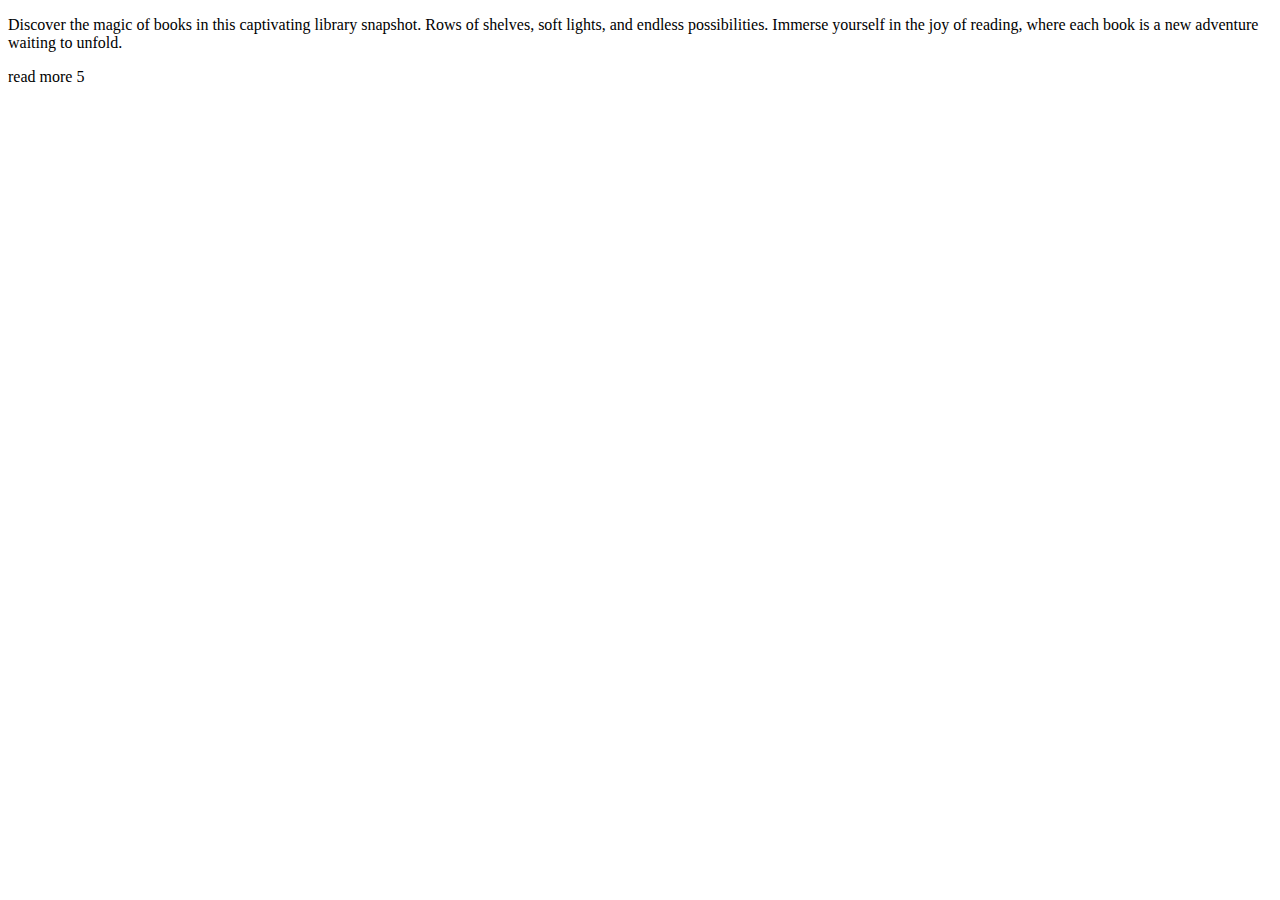
<file: code.html>
<!DOCTYPE html>
<html lang="en">
<head>
  <meta charset="UTF-8">
  <meta name="viewport" content="width=device-width, initial-scale=1.0">
  <title>Toggle Paragraph</title>
  <script src="https://code.jquery.com/jquery-3.6.4.min.js"></script>
  <style>
    .hidden {
      display: none;
    }
  </style>
</head>
<body>

  <p>Discover the magic of books in this captivating library snapshot. Rows of shelves, soft lights, and endless possibilities. Immerse yourself in the joy of reading,
    where each book is a new adventure waiting to unfold.</p>

  <p class="hidden">Discover the magic of books in this captivating library snapshot. Rows of shelves, soft lights, and endless possibilities. Immerse yourself in the joy of reading,
    where each book is a new adventure waiting to unfold.</p>

  <a class="btn">read more 5</a>

  <script>
    $(document).ready(function() {
      $(".btn").click(function() {
        // Toggle the visibility of the second paragraph
        $("p.hidden").toggle();

        // Change button text based on visibility
        var buttonText = $("p.hidden").is(":visible") ? "read less" : "read more 5";
        $(".btn").text(buttonText);
      });
    });
  </script>

</body>
</html>
</file>
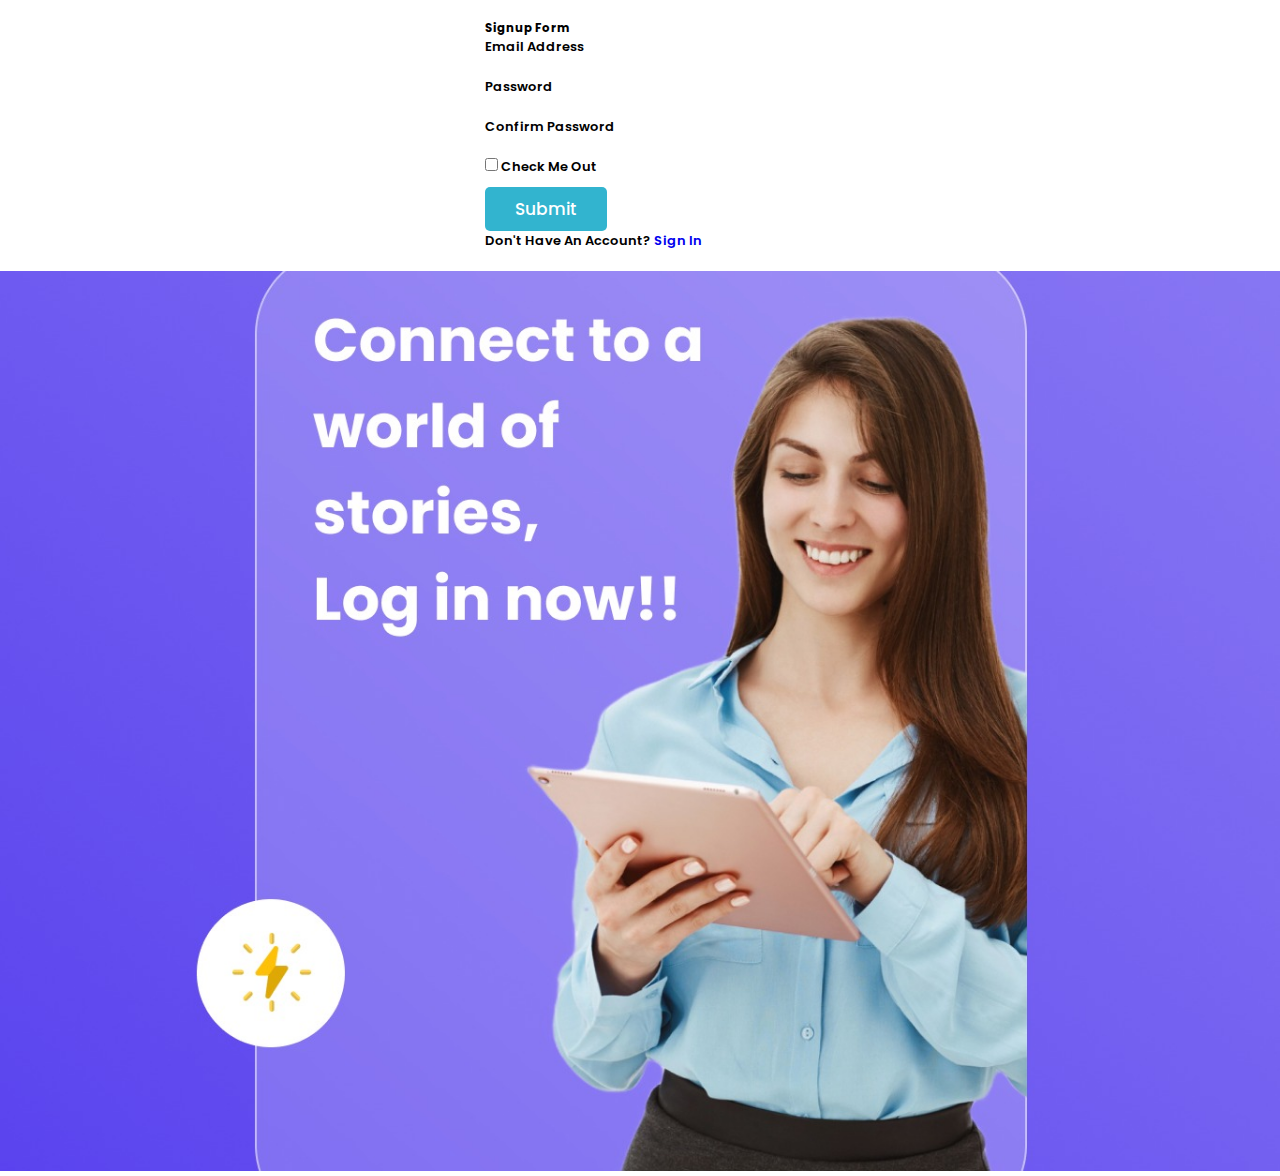
<file: signup.html>
<!DOCTYPE html>
<html lang="en">
<head>
   <meta charset="UTF-8">
   <meta http-equiv="X-UA-Compatible" content="IE=edge">
   <meta name="viewport" content="width=device-width, initial-scale=1.0">
   <title>Signup</title>
   <link href="https://cdn.jsdelivr.net/npm/bootstrap@5.3.2/dist/css/bootstrap.min.css" rel="stylesheet" integrity="sha384-T3c6CoIi6uLrA9TneNEoa7RxnatzjcDSCmG1MXxSR1GAsXEV/Dwwykc2MPK8M2HN" crossorigin="anonymous">
  
   <link rel="stylesheet" href="https://cdnjs.cloudflare.com/ajax/libs/font-awesome/6.0.0/css/all.min.css">

 
   <link rel="stylesheet" href="css/style.css">
</head>
<body>
   <div class="container-fluid p-0">
      <div class="row align-items-stretch">
         <div class="col-md-6 d-flex align-items-center justify-content-center">
            <div class="signup-form">
               <h3 class="bg-info text-center border border-info rounded p-2 text-uppercase">Signup Form</h3>
               <form>
                  <form class="mt-3">
                     <div class="mb-3">
                        <label for="exampleInputEmail1" class="form-label fnt">Email address</label>
                        <input type="email" class="form-control form-control-lg border-dark" id="email" aria-describedby="emailHelp">
                     </div>
                     <div class="mb-3">
                        <label for="exampleInputPassword1" class="form-label fnt">Password</label>
                        <input type="password" class="form-control form-control-lg border-dark" id="password">
                     </div>
                     <div class="mb-3">
                        <label for="exampleInputPassword1" class="form-label fnt">Confirm Password</label>
                        <input type="password" class="form-control form-control-lg border-dark" id="cpassword">
                     </div>
                     <div class="mb-3 form-check">
                        <input type="checkbox" class="form-check-input form-check-lg border-dark p-2" id="exampleCheck1">
                        <label class="form-check-label fnt" for="exampleCheck1">Check me out</label>
                     </div>
                     <div class="text-center">
                        <button type="submit" class="btn btn-primary btn-sm">Submit</button>
                        <p class="fnt">Don't have an account? <a href="index.html">Sign in</a></p>
                     </div>
               </form>
            </div>
         </div>
         <div class="col-md-6 p-0">
            <img src="image/girl-book.jpeg" alt="Image" class="signup-image img-fluid">
         </div>
      </div>
   </div>
</body>
</html>
</file>
<file: css/style.css>
@import url('https://fonts.googleapis.com/css2?family=Poppins:wght@100;300;400;500;600&display=swap');

:root{
    --green:#32b4cf;
    --dark-color:#219150;
    --black:#444;
    --light-color:#666;
    --border:.1rem solid rgba(0,0,0,.1);
    --border-hover:.1rem solid var(--black);
    --box-shadow:0 .5rem 1rem rgba(0,0,0,.1);
}

*{
    font-family: 'Poppins', sans-serif;
    margin:0; padding:0;
    box-sizing: border-box;
    outline: none; border:none;
    text-decoration: none;
    text-transform: capitalize;
    transition:all .2s linear;
    transition:width none;
}

html{
    font-size: 62.5%;
    overflow-x: hidden;
    scroll-padding-top: 5rem;
    scroll-behavior: smooth;
}

html::-webkit-scrollbar{
    width:1rem;
}

html::-webkit-scrollbar-track{
    background:transparent;
}

html::-webkit-scrollbar-thumb{
    background:var(--black);
}

section{
    padding:5rem 9%;
}

.heading{
    text-align: center;
    margin-bottom: 2rem;
    position: relative;
}

.heading::before{
    content: '';
    position: absolute;
    top:50%; left:0;
    transform: translateY(-50%);
    width: 100%;
    height:.01rem;
    background: rgba(0,0,0,.1);
    z-index: -1;
}

.heading span{
    font-size: 3rem;
    padding:.5rem 2rem;
    color:var(--black);
    background: #fff;
    border:var(--border);
}

.button_{
    margin-top: 1rem;
    display:inline-block;
    padding:.9rem 3rem;
    border-radius: .5rem;
    color:#fff;
    background:var(--green);
    font-size: 1.7rem;
    cursor: pointer;
    font-weight: 500;
    text-decoration: none;
}

.button_:hover{
    background:var(--dark-color);
}
.btn{
    margin-top: 1rem;
    display:inline-block;
    padding:.9rem 3rem;
    border-radius: .5rem;
    color:#fff;
    background:var(--green);
    font-size: 1.7rem;
    cursor: pointer;
    font-weight: 500;
    text-decoration: none;
}

.btn:hover{
    background:var(--dark-color);
}
.header .header-1{
    background:#fff;
    padding:1.5rem 9%;
    display: flex;
    align-items: center;
    justify-content: space-between;
}

.header .header-1 .logo{
    font-size: 2.5rem;
    font-weight: bolder;
    color:var(--black);
}

.header .header-1 .logo i{
    color:var(--green);
}

.header .header-1 .search-form{
    width:50rem;
    height:5rem;
    border:var(--border);
    overflow: hidden;
    background:#fff;
    display:flex;
    align-items: center;
    border-radius: .5rem;
}

.header .header-1 .search-form input{
    font-size: 1.6rem;
    padding:0 1.2rem;
    height:100%;
    width:100%;
    text-transform: none;
    color:var(--black);
}

.header .header-1 .search-form label{
    font-size: 2.5rem;
    padding-right: 1.5rem;
    color:var(--black);
    cursor: pointer;
}

.header .header-1 .search-form label:hover{
    color:var(--green);
}

.header .header-1 .icons div,
.header .header-1 .icons a{
    font-size: 2.5rem;
    margin-left: 1.5rem;
    color:var(--black);
    cursor: pointer;
    text-decoration: none;
}

.header .header-1 .icons div:hover,
.header .header-1 .icons a:hover{
    color:var(--green);
}

#search-btn{
    display: none;
}

.header .header-2{
    background:var(--green);
   
}

.header .header-2 .navbar_{
    text-align: center;
  
}

.header .header-2 .navbar_ a{
    color:#fff;
    display: inline-block;
    padding:1.2rem;
    font-size: 1.7rem;
}

.header .header-2 .navbar_ a:hover{
    background:var(--dark-color);
}

.header .header-2.active{
    position:fixed;
    top:0; left:0; right:0;
    z-index: 1000;

}

.bottom-navbar{
    text-align: center;
    background:var(--green);
    position: fixed;
    bottom:0; left:0; right:0;
    z-index: 1000;
    display: none;
}

.bottom-navbar a{
    font-size: 2.5rem;
    padding:2rem;
    color:#fff;
}

.bottom-navbar a:hover{
    background:var(--dark-color);
}

.login-form-container{
    display: flex;
    align-items: center;
    justify-content: center;
    background:rgba(255,255,255,.9);
    position:fixed;
    top:0; right:-105%;
    z-index: 10000;
    height:100%;
    width:100%;
}

.login-form-container.active{
    right:0;
}

.login-form-container form{
    background:#fff;
    border:var(--border);
    width:40rem;
    padding:2rem;
    box-shadow: var(--box-shadow);
    border-radius: .5rem;
    margin:2rem;
}

.login-form-container form h3{
    font-size: 2.5rem;
    text-transform: uppercase;
    color:var(--black);
    text-align: center;
}

.login-form-container form span{
    display: block;
    font-size: 1.5rem;
    padding-top: 1rem;
}

.login-form-container form .box{
    width: 100%;
    margin:.7rem 0;
    font-size: 1.6rem;
    border:var(--border);
    border-radius: .5rem;
    padding:1rem 1.2rem;
    color:var(--black);
    text-transform: none;
}

.login-form-container form .checkbox{
    display:flex;
    align-items: center;
    gap:.5rem;
    padding:1rem 0;
}

.login-form-container form .checkbox label{
    font-size: 1.5rem;
    color:var(--light-color);
    cursor: pointer;
}

.login-form-container form .btn{
    text-align: center;
    width:100%;
    margin:1.5rem 0;
}

.login-form-container form p{
    padding-top: .8rem;
    color:black;
    font-size: 1.5rem;
    font-weight: 600
}

.login-form-container form p a{
    color:var(--green);
    text-decoration: underline;
}

.login-form-container #close-login-btn{
    position: absolute;
    top:1.5rem; right:2.5rem;
    font-size: 5rem;
    color:var(--black);
    cursor: pointer;
}

.home{
    background: url(../image/banner-bg.jpg) no-repeat;
    background-size: cover;
    background-position: center;
}

.home .row{
    display:flex;
    align-items: center;
    flex-wrap: wrap;
    gap:1.5rem;
}

.home .row .content{
    flex:1 1 42rem;
}

.home .row .books-slider{
    flex:1 1 42rem;
    text-align: center;
    margin-top: 2rem;
}

.home .row .books-slider a img{
    height: 25rem;
}

.home .row .books-slider a:hover img{
    transform: scale(.9);
}

.home .row .books-slider .stand{
    width:100%;
    margin-top: -2rem;
}

.home .row .content h3{
    color:var(--black);
    font-size: 4.5rem;
}

.home .row .content p{
    color:var(--light-color);
    font-size: 1.4rem;
    line-height: 2;
    padding:1rem 0;
}

.icons-container{
    display: grid;
    grid-template-columns: repeat(auto-fit, minmax(25rem, 1fr));
    gap:1.5rem;
}

.icons-container .icons{

    align-items: center;
    gap:1.5rem;
    padding:2rem 0;
}

.icons-container .icons i{
    font-size: 3.5rem;
    color:var(--green);
    
}

.icons-container .icons h3{
    font-size: 2.2rem;
    color:var(--black);
    padding-bottom: .5rem;
}

.icons-container .icons p{
    font-size: 1.4rem;
    color:var(--light-color);
}

.featured .featured-slider .box{
    margin:2rem 0;
    position: relative;
    overflow: hidden;
    border:var(--border);
    text-align: center;
}

.featured .featured-slider .box:hover{
    border:var(--border-hover);
}

.featured .featured-slider .box .image{
    padding:1rem;
    background: linear-gradient(15deg, #eee 30%, #fff 30.1%);
}

.featured .featured-slider .box:hover .image{
    transform: translateY(6rem);
}

.featured .featured-slider .box .image img{
    height: 25rem;
}

.featured .featured-slider .box .icons{
    border-bottom: var(--border-hover);
    position: absolute;
    top:0; left:0; right: 0;
    background: #fff;
    z-index: 1;
    transform: translateY(-105%);
}

.featured .featured-slider .box:hover .icons{
    transform: translateY(0%);
}

.featured .featured-slider .box .icons a{
    color:var(--black);
    font-size: 2.2rem;
    padding:1.3rem 1.5rem;
}

.featured .featured-slider .box .icons a:hover{
    background:var(--green);
    color:#fff;
}

.featured .featured-slider .box .content{
    background:#eee;
    padding:1.5rem;
}

.featured .featured-slider .box .content h3{
    font-size: 2rem;
    color:var(--black);
}

.featured .featured-slider .box .content .price{
    font-size: 2.2rem;
    color:var(--black);
    padding-top: 1rem;
}

.featured .featured-slider .box .content .price span{
    font-size: 1.5rem;
    color:var(--light-color);
    text-decoration: line-through;
}

.swiper-button-next,
.swiper-button-prev{
    border:var(--border-hover);
    height:4rem;
    width:4rem;
   text-decoration:none;
    color:var(--black);
    background: #fff;
}

.swiper-button-next::after,
.swiper-button-prev::after{
    font-size: 2rem;
    text-decoration:none;
}

.swiper-button-next:hover,
.swiper-button-prev:hover{
    background: var(--black);
    color:#fff;
}

.newsletter{
    background:url(../image/letter-bg.jpg) no-repeat;
    background-size: cover;
    background-position: center;
    background-attachment: fixed;
}

.newsletter form{
    max-width: 45rem;
    margin-left: auto;
    text-align: center;
    padding:5rem 0;
}

.newsletter form h3{
    font-size: 2.2rem;
    color:#fff;
    padding-bottom: .7rem;
    font-weight: normal;
}

.newsletter form .box{
    width: 100%;
    margin: .7rem 0;
    padding:1rem 1.2rem;
    font-size: 1.6rem;
    color:var(--black);
    border-radius: .5rem;
    text-transform: none;
}

.arrivals .arrivals-slider .box{
    display: flex;
    align-items:center;
    gap:1.5rem;
    padding:2rem 1rem;
    border:var(--border);
    margin:1rem 0;
}

.arrivals .arrivals-slider .box:hover{
    border:var(--border-hover);
}

.arrivals .arrivals-slider .box .image img{
    height:15rem;
}

.arrivals .arrivals-slider .box .content h3{
    font-size: 2rem;
    text-decoration:none;
    color:var(--black);
}

.arrivals .arrivals-slider .box .content .price{
    font-size: 2.2rem;
    text-decoration:none;
    color:var(--black);
    padding-bottom: .5rem;
}

.arrivals .arrivals-slider .box .content .price span{
    font-size: 1.5rem;
    color:var(--light-color);
    text-decoration:none;
    text-decoration: line-through;
}

.arrivals .arrivals-slider .box .content .stars i{
    font-size: 1.5rem;
    color:var(--green);
}

.deal{
    background:#f3f3f3;
    display: flex;
    align-items: center;
    flex-wrap: wrap;
    gap:1.5rem;
}

.deal .content{
    flex:1 1 42rem;
}

.deal .image{
    flex:1 1 42rem;
}

.deal .image img{
    width: 100%;
}

.deal .content h3{
    color:var(--green);
    font-size: 2.5rem;
    padding-bottom: .5rem;
}

.deal .content h1{
    color:var(--black);
    font-size: 4rem;
}

.deal .content p{
    padding:1rem 0;
    color:var(--light-color);
    font-size: 1.4rem;
    line-height: 2;
}

.reviews .reviews-slider .box{
    border:var(--border);
    padding:2rem;
    text-align: center;
    margin:2rem 0;
}

.reviews .reviews-slider .box:hover{
    border:var(--border-hover);
}

.reviews .reviews-slider .box img{
    height:7rem;
    width:7rem;
    border-radius: 50%;
    object-fit: cover;
}

.reviews .reviews-slider .box h3{
    color:var(--black);
    font-size: 2.2rem;
    padding:.5rem 0;
}

.reviews .reviews-slider .box p{
    color:var(--light-color);
    font-size: 1.4rem;
    padding:1rem 0;
    line-height: 2;
}

.reviews .reviews-slider .box .stars{
    padding-top: .5rem;
}

.reviews .reviews-slider .box .stars i{
    font-size: 1.7rem;
    color:var(--green);
}

.blogs .blogs-slider .box{
    margin:2rem 0;
    border:var(--border);
}

.blogs .blogs-slider .box:hover{
    border:var(--border-hover);
}

.blogs .blogs-slider .box .image{
    height: 25rem;
    width: 100%;
    overflow: hidden;
}

.blogs .blogs-slider .box .image img{
    height: 100%;
    width: 100%;
    object-fit: cover;
}

.blogs .blogs-slider .box:hover .image img{
    transform: scale(1.1);
}

.blogs .blogs-slider .box .content{
    padding:1.5rem;
}

.blogs .blogs-slider .box .content h3{
    font-size: 2.2rem;
    color:var(--black);
}

.blogs .blogs-slider .box .content p{
    font-size: 1.4rem;
    color:var(--light-color);
    padding:1rem 0;
    line-height: 2;
}

.footer .box-container{
    display: grid;
    grid-template-columns: repeat(auto-fit, minmax(25rem, 1fr));
    gap:1.5rem;
}

.footer .box-container .box h3{
    font-size: 2.2rem;
    color:var(--black);
    padding:1rem 0;
}

.footer .box-container .box a{
    display: block;
    font-size: 1.4rem;
    color:var(--light-color);
    padding:1rem 0;
}

.footer .box-container .box a i{
    color:var(--green);
    padding-right: .5rem;
}

.footer .box-container .box a:hover i{
    padding-right: 2rem;
}

.footer .box-container .box .map{
    width:100%;
}

.footer .share{
    padding:1rem 0;
    text-align: center;
}

.footer .share a{
    height: 5rem;
    width: 5rem;
    line-height: 5rem;
    font-size: 2rem;
    color:#fff;
    background:var(--green);
    margin:0 .3rem;
    border-radius: 50%; 
}

.footer .share a:hover{
    background:var(--black);
}

.footer .credit{
    border-top: var(--border);
    margin-top: 2rem;
    padding:0 1rem;
    padding-top: 2.5rem;
    font-size: 2rem;
    color:var(--light-color);
    text-align: center;
}

.footer .credit span{
    color:var(--green);
}

.loader-container{
    position: fixed;
    top:0; left: 0;
    height:100%;
    width: 100%;
    z-index: 10000;
    background:#f7f7f7;
    display: flex;
    align-items: center;
    justify-content: center;
}

.loader-container.active{
    display: none;
}

.loader-container img{
    height:10rem;
}


.right-aligned-img {
  
    top: 50%; 
    right: 0;
    transform: translateY(-50%);
   
  }



 

  .container-fluid {
    height: 100%;
    padding: 0;
  }
  
  .signup-image {
    width: 100%;
    height: 100vh;
    object-fit: cover; 
  }
  
  .signup-form {
    padding: 20px;
    width: 350px; 
    max-width: 530px; 
    margin: 0 auto; 
  }
  













  @media (max-width: 767px) {
    .row.align-items-stretch > div {
      flex-basis: 100%;
      max-width: 100%;
    }
  }



@media (max-width:991px){

    html{
        font-size: 55%;
    }

    .header .header-1{
        padding:2rem;
    }

    section{
        padding:3rem 2rem;
    }

}

@media (max-width:768px){

    html{
        scroll-padding-top: 0;
    }

    body{
        padding-bottom: 6rem;
    }

    .header .header-2{
        display:none;
    }

    .bottom-navbar{
        display: block;
    }

    #search-btn{
        display: inline-block;
    }

    .header .header-1{
        box-shadow: var(--box-shadow);
        position: relative;
    }

    .header .header-1 .search-form{
        position:absolute;
        top:-115%; right:2rem;
        width: 90%;
        box-shadow: var(--box-shadow);
    }

    .header .header-1 .search-form.active{
        top:115%;
    }

    .home .row .content{
        text-align: center;
    }

    .home .row .content h3{
        font-size: 3.5rem;
    }

    .newsletter{
        background-position: right;
    }

    .newsletter form{
        margin-left:0;
        max-width: 100%;
    }

}

@media (max-width:450px){

    html{
        font-size: 50%;
    }

}
.hidden {
    display: none;
  }
  .fnt{
    font-size: small;
    font-weight: 600;
  }
</file>
